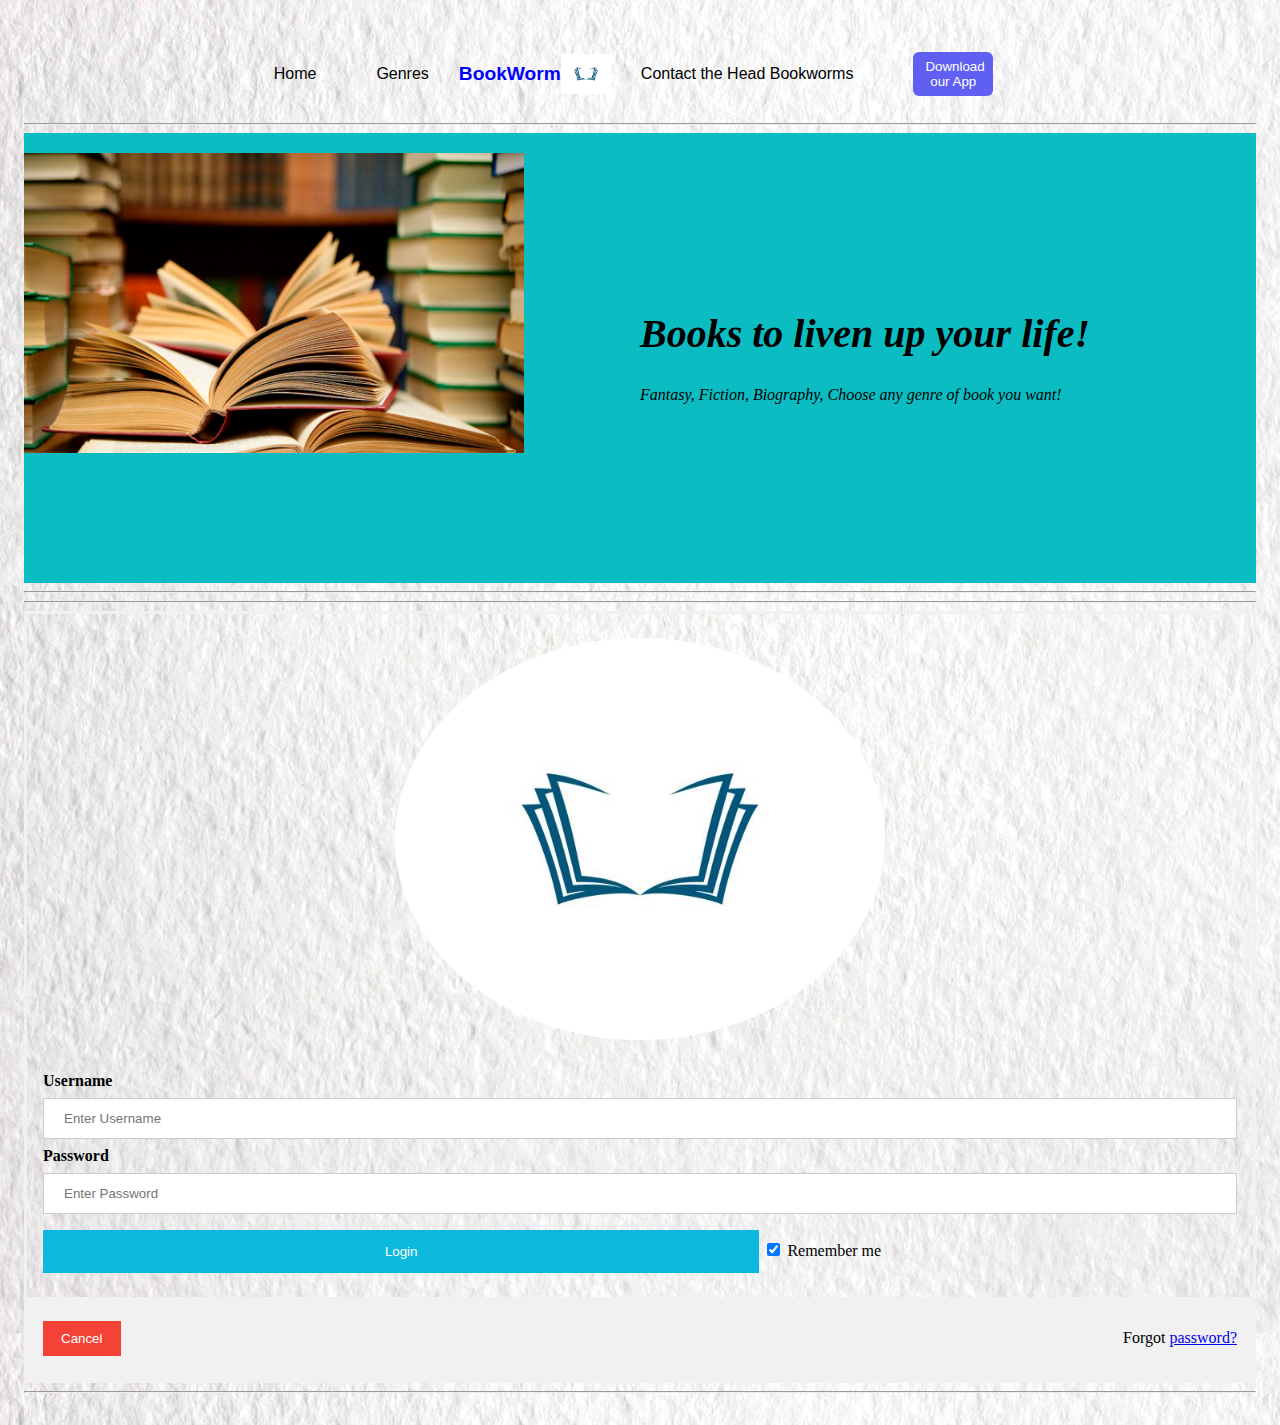
<file: Level 1/Task 1/index.html>
<!DOCTYPE html>
<html lang="en">
<head>
    <meta charset="UTF-8">
    <meta http-equiv="X-UA-Compatible" content="IE=edge">
    <meta name="viewport" content="width=device-width, initial-scale=1.0">
    <title>BookWorm-The Simpicity of Knowledge</title>
    <link rel="stylesheet" href="styles.css">
    <link rel="stylesheet" href="utils.css">

</head>
<body>
    <div class="container mx-auto">
        <header>
           
            <ul class="navbar flex justify-centre items-centre">
                <li>Home</li>
                <li>Genres</li>
                <nav class="flex justify-between items-centre">
                    <div class="font-bold flex items-centre text-blue">BookWorm<img src="logo.jpg" alt="" class="logo-size"></div>
                <li>Contact the Head Bookworms</li>
                <li><button class="btn">Download our App</button></li>
            </ul>
            </nav>
            <hr>


        </header>
        <main class="min-h-screen">
            <section class="section1 bg-burg">
                <div class="flex items-centre">
                    
                    <div class="topright">
                        <img src="books.jpeg" 
                        width="500" 
                        height="300"
                        alt="" class="image-edit">

                    </div>
                    <div class="topleft flex justify-centre flex-col px-2">
                        <h1 class="my-1">Books to liven up your life!</h1>
                        <p>Fantasy, Fiction, Biography, Choose any genre of book you want!
                        </p>
                    </div>
                    
                </div>
            </section>
            <hr>
            <section>
                
            </section>
            <hr>
            <section class = "midde">
                <form action="action_page.php" method="post">
                    <div class="imgcontainer">
                      <img src="logo.jpg" alt="Avatar" class="avatar">
                    </div>
                  
                    <div class="container">
                      <label for="uname"><b>Username</b></label>
                      <input type="text" placeholder="Enter Username" name="uname" required>
                  
                      <label for="psw"><b>Password</b></label>
                      <input type="password" placeholder="Enter Password" name="psw" required>
                  
                      <button type="submit">Login</button>
                      <label>
                        <input type="checkbox" checked="checked" name="remember"> Remember me
                      </label>
                    </div>
                  
                    <div class="container" style="background-color:#f1f1f1">
                      <button type="button" class="cancelbtn">Cancel</button>
                      <span class="psw">Forgot <a href="#">password?</a></span>
                    </div>
                  </form>
            </section>
            <hr>

        </main>
        <footer>


        </footer>
    </div>
</body>
</html>
</file>
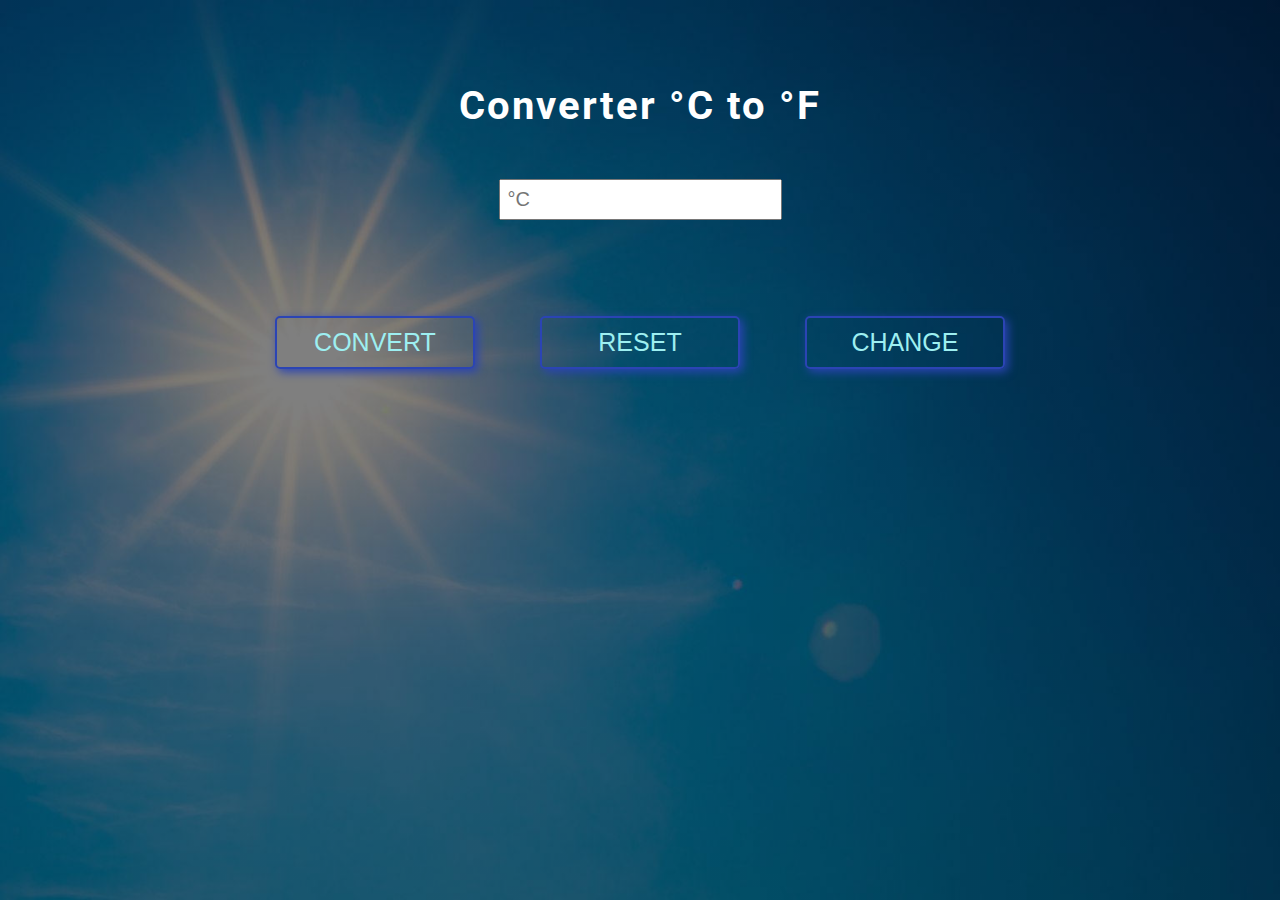
<file: Level 1/Task 3/index.html>
<!DOCTYPE html>
<html lang="en">

<head>
    <meta charset="UTF-8">
    <meta http-equiv="X-UA-Compatible" content="IE=edge">
    <meta name="viewport" content="width=device-width, initial-scale=1.0">
    <meta name="description" content="Converter Celsius to Fahrenheit" />
    <meta name="keywords" content="converter, calculator, celsius, fahrenheit" />
    <meta name="author" content="Piotr Maliga" />
    <title>Converter °C to °F</title>

    <link href="style.css" rel="stylesheet">

    <link rel="preconcert" href="https://fonts.gstatic.com">
    <link href="https://fonts.googleapis.com/css2?family=Roboto:wght@400;700&display=swap" rel="stylesheet">

    <link rel="icon" href="thermometer.png" type="image/png">

    <script src="js/script.js" defer></script>
</head>

<body class="hero-image">
    <header>
        <label for="converter">Converter <span class="C">°C</span> to <span class="F">°F</span></label>
    </header>

    <div >
        <input type="text" id="converter" placeholder="°C">
    </div>

    <p class="result"></p>

    <div id="buttons">
        <button class="convertButton">Convert</button>
        <button class="resetButton">Reset</button>
        <button class="changeButton">Change</button>
    </div>
</body>

</html>
</file>
<file: Level 1/Task 1/styles.css>
<link rel="preconnect" href="https://fonts.googleapis.com/%22%3E
<link rel="preconnect" href="https://fonts.gstatic.com/" crossorigin>
<link href="https://fonts.googleapis.com/css2?family=Rubik&display=swap" rel="stylesheet">
*{
    margin: 0%;
    padding: 0%;
}
.container{
    max-width: 100vw;
}
.navbar li{
    list-style: none;
    margin: 0 30px;
}
.navbar{
    display: flex;
    height: 67px;
    font-family: 'Rubik', sans-serif;
}
.topleft{
    width: 50%;
    height: 50vh;
    font-style: italic;
}
.topright{
    width: 50%;
    height: 50vh;
}
.section1{
    height: 50vh;
}

body {
    background-image: url("paper.webp");
    background-color: #cccccc;
   }

h1 {
    font-size: 40px;
  }
</file>
<file: Level 1/Task 1/utils.css>
.min-h-screen{
    min-height: 100vh;
}
.bg-blue{
    background-color: royalblue;
}
.mx-auto{
    margin-left: auto;
    margin-right: auto;
}
.flex{
    display: flex;
}
.items-centre{
    align-items: center;
}
.justify-between{
    justify-content: space-between;
}
.justify-centre{
    justify-content: center;
}


.font-bold{
    font-weight: bold;
    font-size: larger;
}
.flex-col{
    flex-direction: column;
}
.my-1{
    margin-top: 13px;
    margin-bottom: 13px;
}

.my-2{
    margin-top: 20px;
    margin-bottom: 20px;
}

.px-2{
    padding-left: 13px;
    padding-right: 13px;
}
.text-blue{
    color: blue;
}
.btn{
    padding: 7px 12px;
    background-color: rgb(95, 95, 242);
    border-radius: 6px;
    cursor: pointer;
    border: 2px white;
    color: white;
}
.image-edit{
    max-width: 1000px;
    max-height: 350px;
    border-radius: 0px;
    border-color: black;
    border-width: 50px;
    padding-top: 20px;
    padding-bottom: 20px;

}
.logo-size{
    width: 50px;
    height: 40px;
}
.bg-burg{
    background-color: rgb(11 189 194);
}


form {
    border: 3px solid #f1f1f1;
  }
  
  
  input[type=text], input[type=password] {
    width: 100%;
    padding: 12px 20px;
    margin: 8px 0;
    display: inline-block;
    border: 1px solid #ccc;
    box-sizing: border-box;
  }
  
  
  button {
    background-color: #0db8de;
    color: white;
    padding: 14px 20px;
    margin: 8px 0;
    border: none;
    cursor: pointer;
    width: 60%;
  }
  
  
  button:hover {
    opacity: 0.8;
  }
  
  
  .cancelbtn {
    width: auto;
    padding: 10px 18px;
    background-color: #f44336;
  }
  
  
  .imgcontainer {
    text-align: center;
    margin: 24px 0 12px 0;
  }
  
  
  img.avatar {
    width: 40%;
    border-radius: 50%;
  }
  
  
  .container {
    padding: 16px;
  }
  

  span.psw {
    float: right;
    padding-top: 16px;
  }
  

  @media screen and (max-width: 300px) {
    span.psw {
      display: block;
      float: none;
    }
    .cancelbtn {
      width: 100%;
    }
  }
</file>
<file: Level 1/Task 3/style.css>
* {
  box-sizing: border-box;
  margin: 0;
  padding: 0;
}
:root {
  font-family: "Roboto", sans-serif;
  --color: rgb(43, 68, 180);
  --color2: rgb(157, 239, 241);
}
body {
  display: flex;
  justify-content: center;
  align-items: center;
  flex-direction: column;
  height: 100vh;
  color: rgb(255, 255, 255);
  background-image: linear-gradient(
    330deg,
    var(--color) 10%,
    var(--color2) 80%
  );
  font-size: 20px;
}
label {
  font-size: 40px;
  letter-spacing: 2px;
  font-weight: bold;
}
input {
  margin: 50px 0 10px;
  padding: 7px;
  font-size: 20px;
}
.result {
  margin: 10px 0 50px;
  font-size: 26px;
  color: rgb(255, 255, 102);
  letter-spacing: 1px;
  height: 1em;
  font-weight: bold;
}

button {
  width: 200px;
  margin: 0 30px;
  padding: 10px 30px;
  background: none;
  border: 2px solid var(--color);
  border-radius: 5px;
  color: var(--color2);
  font-size: 25px;
  transition: color 0.3s, box-shadow 0.3s;
  box-shadow: 3px 3px 10px var(--color);
  text-transform: uppercase;
  cursor: pointer;
}
button:hover {
  color: var(--color);
  box-shadow: 3px 3px 10px var(--color2);
}

@media screen and (max-width: 500px){
  label{
    font-size: 35px;
  }
}
@media screen and (max-width: 1000px) {
  button {
    display: flex;
    margin-bottom: 20px;
    justify-content: center;
  }
}

body, html {
  height: 100%;
}

.hero-image {
background-image: linear-gradient(rgba(0, 0, 0, 0.5), rgba(0, 0, 0, 0.5)), url("sun.jpg");
height: 50%;
background-position: center;
background-repeat: no-repeat;
background-size: cover;
position: relative;
}

.hero-text {
text-align: center;
position: absolute;
top: 50%;
left: 50%;
transform: translate(-50%, -50%);
color: white;
}
</file>
